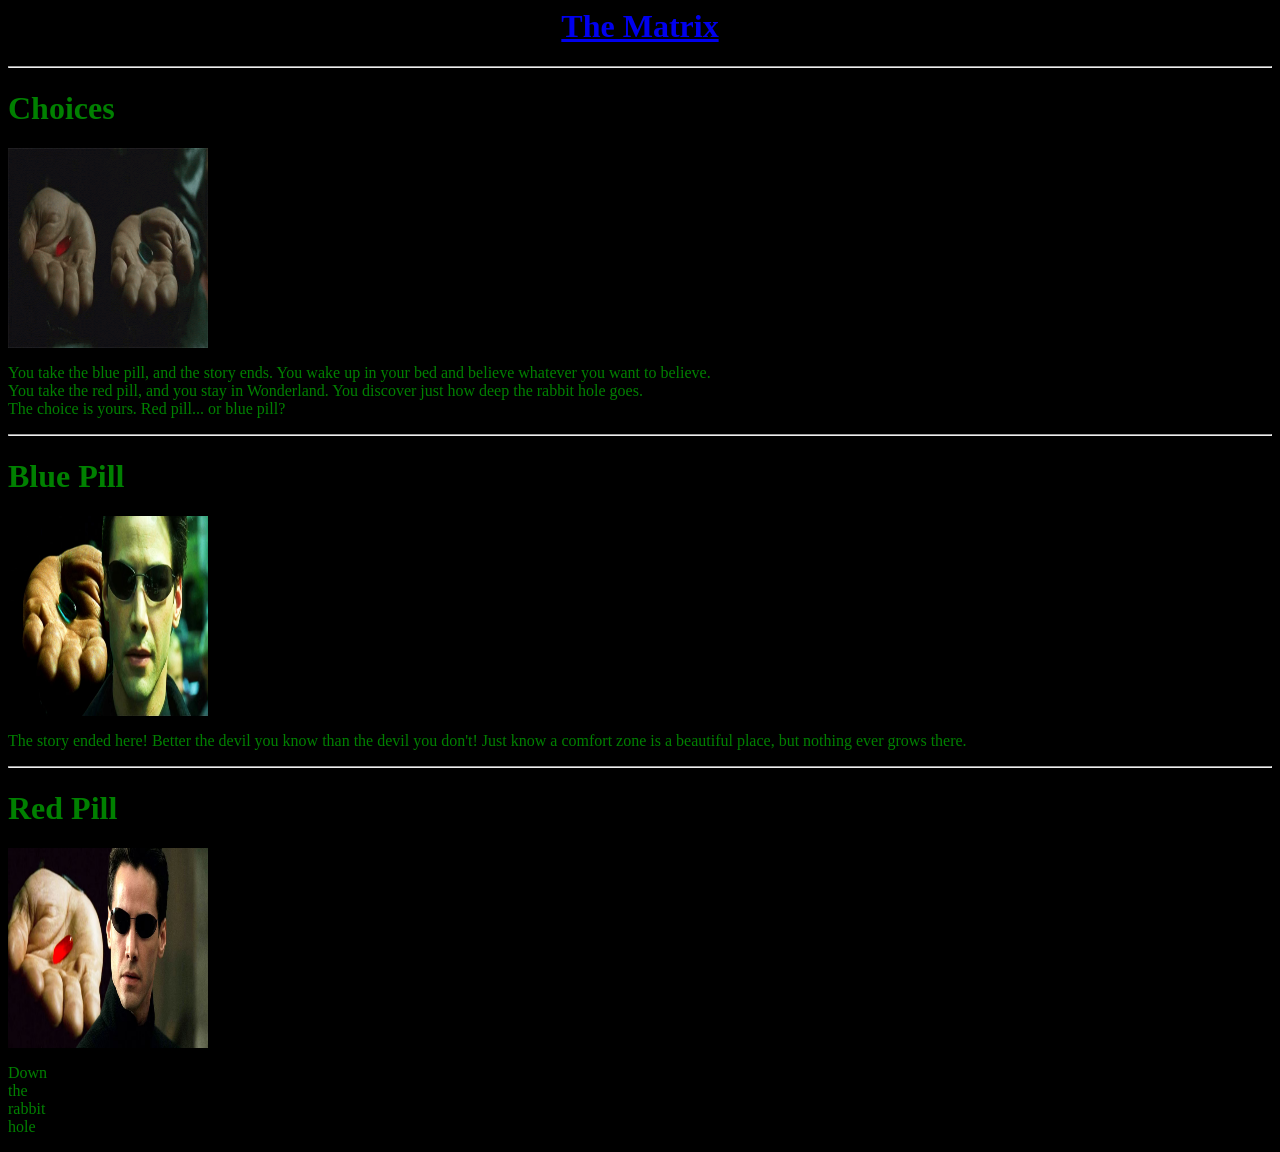
<file: Assignments/01-first-webpage/index.html>
<html>

<head>
    <title>Chris Webpage</title>
</head>

<body style="color: green;background-color: black;">
    <p>
        <a href="https://en.wikipedia.org/wiki/The_Matrix" alt="Matrix">
            <h1 style="text-align: center;"> The Matrix</h1>
        </a>
    </p>
    <hr>
    <p>

    <h1> Choices</h1>
    <a href="https://youtu.be/6rrPP-QOF3k?si=UFrdjCpov6RoKlyi&t=193">
        <img src="BORR.gif" alt="Matrix" width="200" height="200">
    </a>
    <p>
        You take the blue pill, and the story ends. You wake up in your bed and believe whatever you want to believe.
        <br>
        You take the red pill, and you stay in Wonderland. You discover just how deep the rabbit hole goes.<br>
        The choice is yours. Red pill... or blue pill?
    </p>
    </p>
    <hr>
    <p>
    <h1>Blue Pill</h1>
    <a href="OwnWork.html">
        <img src="bluepill.avif" alt="Blue Pill" width="200" height="200">
    </a>
    </p>
    <p>
        The story ended here! Better the devil you know than the devil you don't! Just know a comfort zone is a
        beautiful place, but nothing ever grows there.
    </p>
    <hr>
    <p>
    <h1>Red Pill</h1>
    <a href="https://youtu.be/O5b0ZxUWNf0?si=Mq6EEaNBkDIM4DJA&t=50">
        <img src="Redpill.avif" alt="Red Pill" width="200" height="200">
    </a>
    </p>
    <p>
        Down <br>
        the <br>
        rabbit <br>
        hole <br>
    </p>
</body>

</html>
</file>
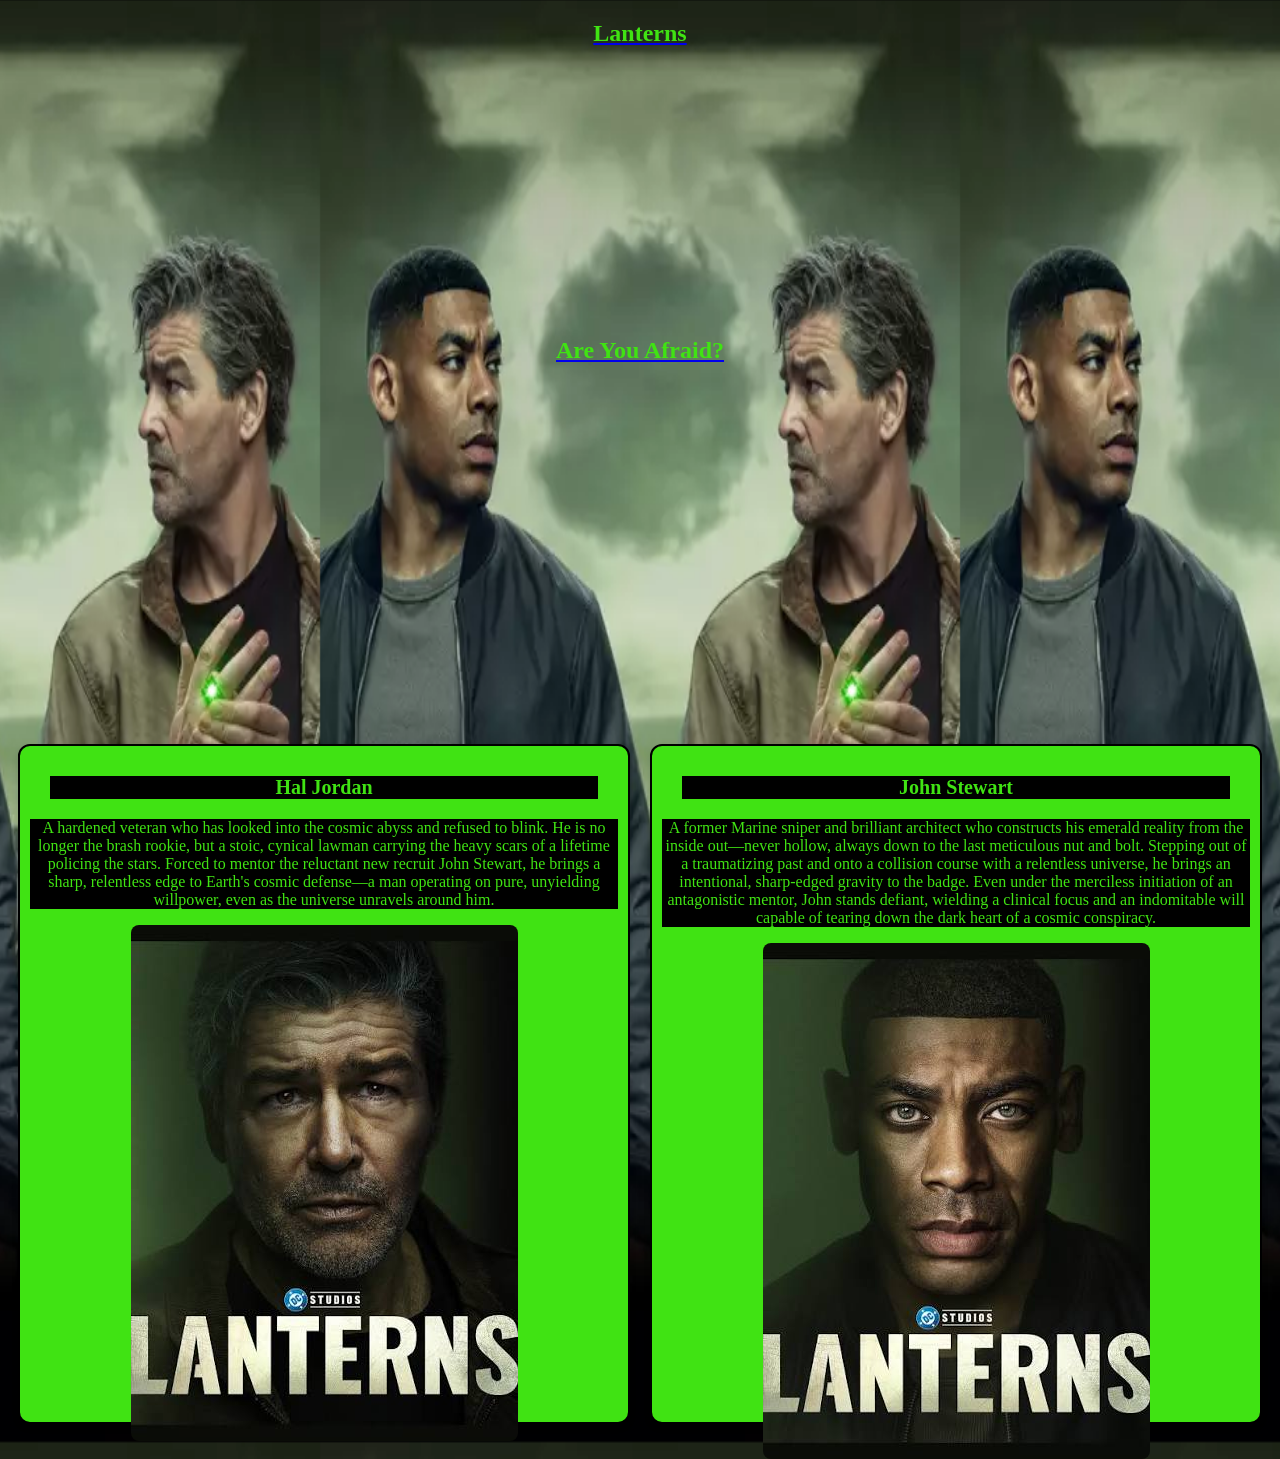
<file: assignments/02-css-basics/index.html>
<html>

<head>
    <title> Lanterns </title>
    <link rel="stylesheet" href="styles.css">
</head>

<body>
    <a href="https://en.wikipedia.org/wiki/Lanterns_(TV_series)">
        <h1>Lanterns</h1>
    </a>
    <div id="breakers"> </div>
    <a
        href="https://www.tiktok.com/@mfgoon32/video/7678387656018890014?is_from_webapp=1&sender_device=pc&web_id=7686690545388832270">
        <h1>Are You Afraid?</h1>
    </a>
    <div id="breakers2"> </div>
    <div id="changediv">
        <div class="junior">
            <h1 id="hal">Hal Jordan</h1>
            <p class="description">
                A hardened veteran who has looked into the cosmic abyss and refused to blink. He is no longer the brash
                rookie, but a stoic, cynical lawman carrying the heavy scars of a lifetime policing the stars. Forced to
                mentor the reluctant new recruit John Stewart, he brings a sharp, relentless edge to Earth's cosmic
                defense—a man operating on pure, unyielding willpower, even as the universe unravels around him.
            </p>
            <img src="hal.jpeg" alt="Hal" class="portrait">
        </div>
        <div class="junior">
            <h1 id="john">John Stewart</h1>
            <p class="description">
                A former Marine sniper and brilliant architect who constructs his emerald reality from the inside
                out—never hollow, always down to the last meticulous nut and bolt. Stepping out of a traumatizing past
                and onto a collision course with a relentless universe, he brings an intentional, sharp-edged gravity to
                the badge. Even under the merciless initiation of an antagonistic mentor, John stands defiant, wielding
                a clinical focus and an indomitable will capable of tearing down the dark heart of a cosmic conspiracy.

            </p>
            <img src="john.jpeg" alt="John" class="portrait">

        </div>
    </div>
</body>
</file>
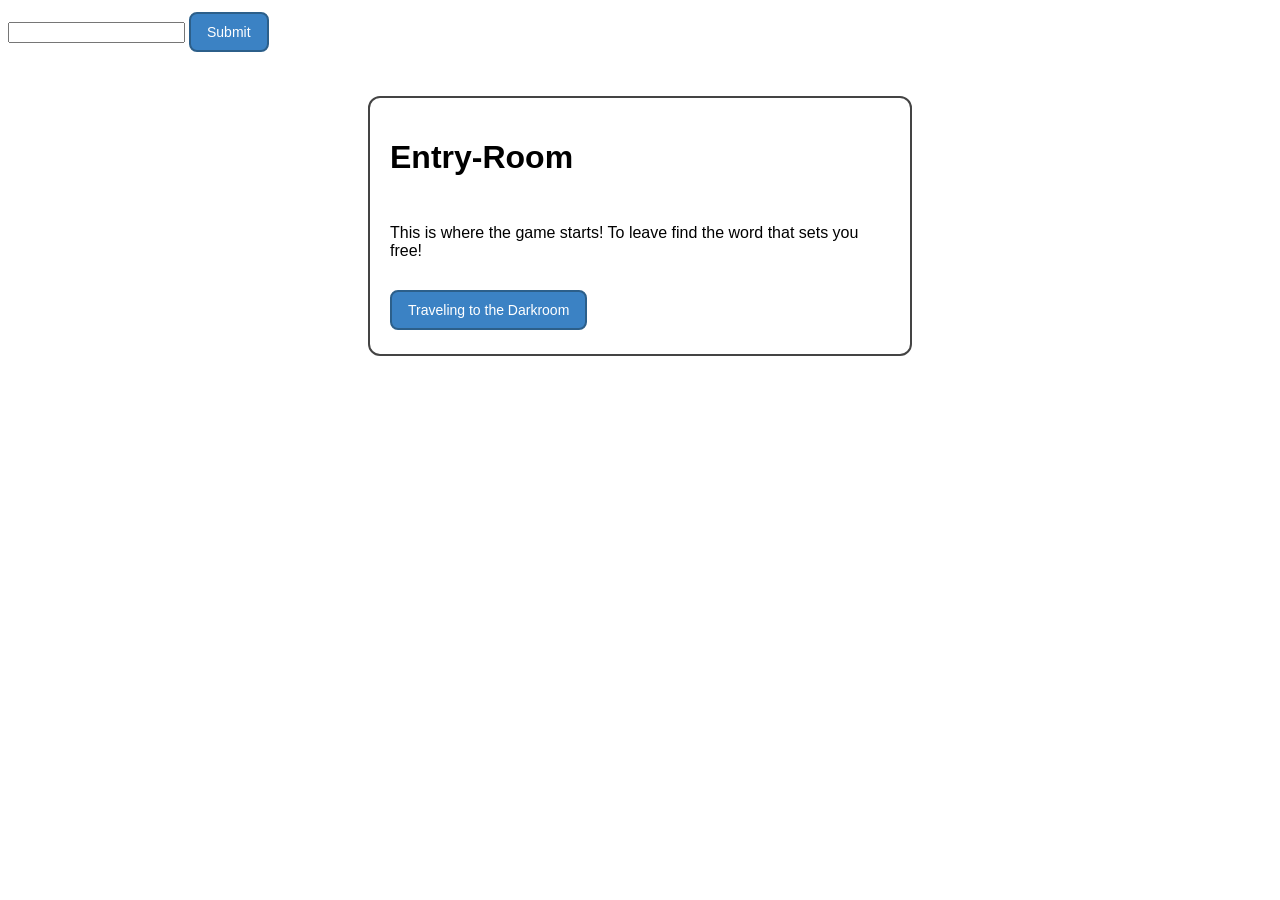
<file: assignments/03-adventure-game/index.html>
<html>

<head>
    <title></title>
     <link rel="stylesheet" href="style.css">
</head>

<body>
    <input id="inputElement" type="text">
    <button id="passwordButton">Submit</button>
    <div id="resultDiv"></div>
    <div id="roomRoot"></div>
    <script src="script.js"></script>
</body>

</html>
</file>
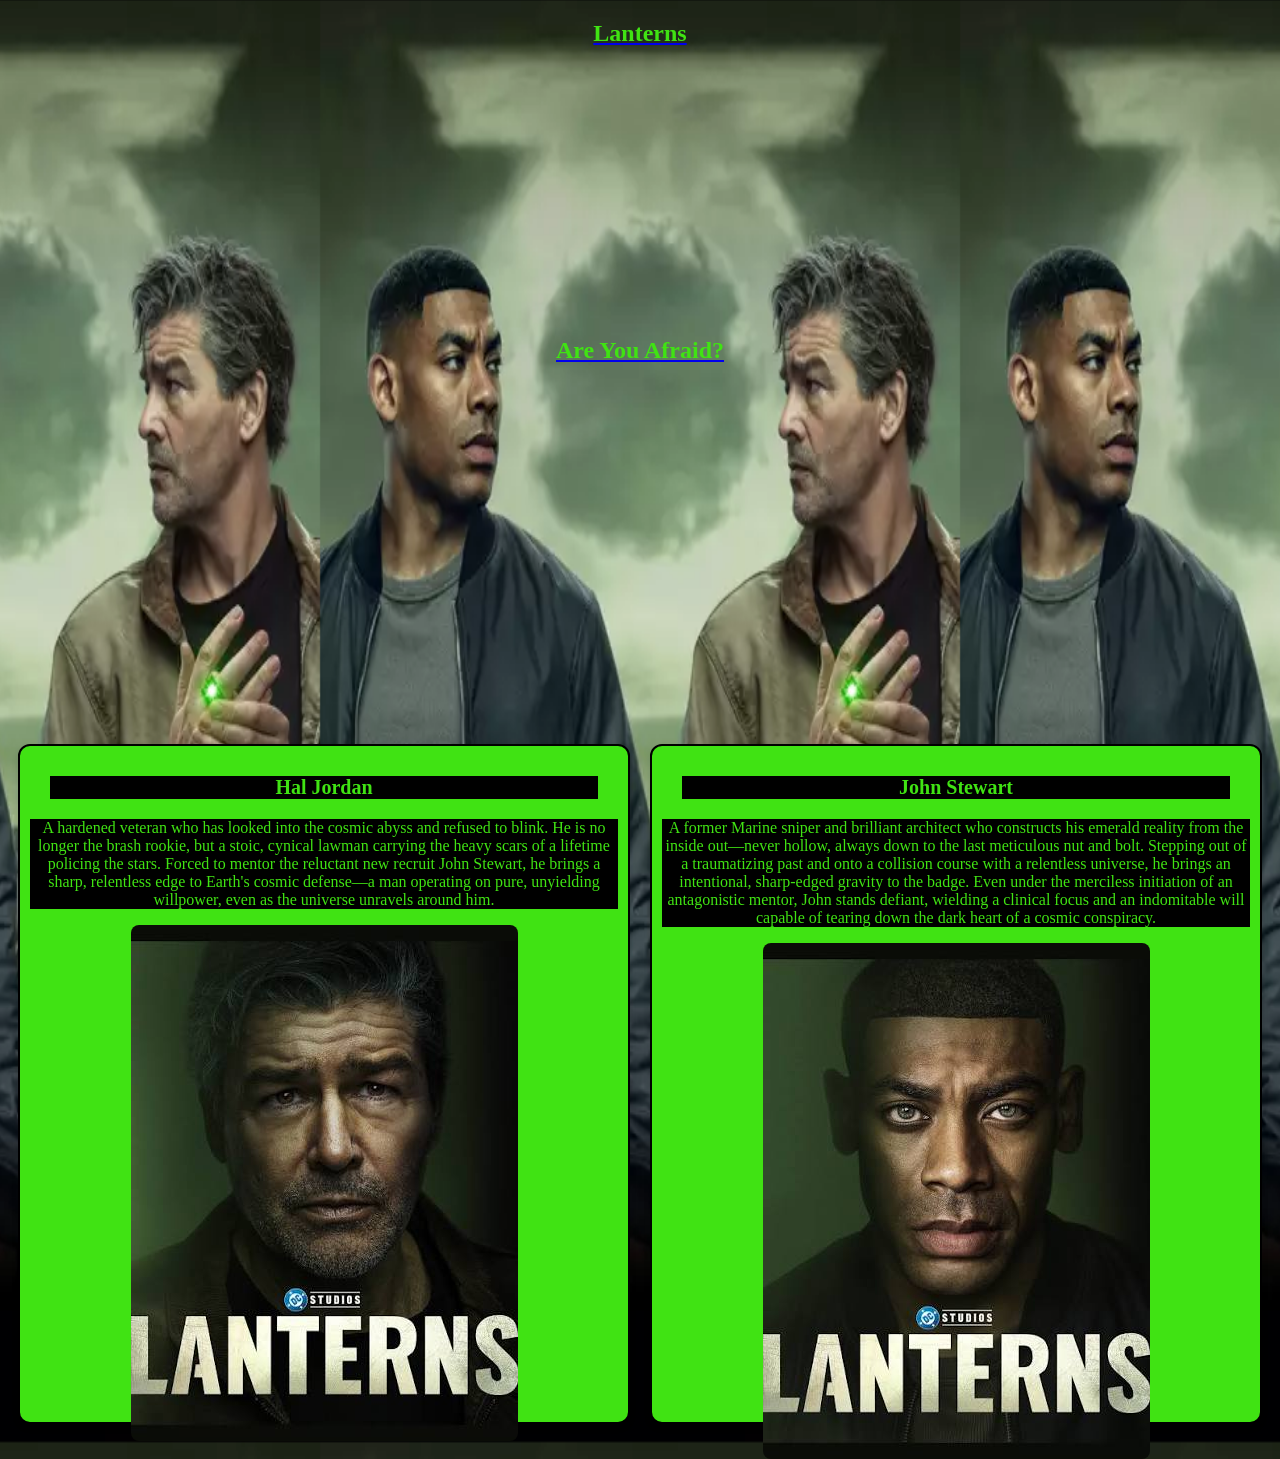
<file: assignments/02-css-basics/02-css-basics/index.html>
<html>

<head>
    <title> Lanterns </title>
    <link rel="stylesheet" href="styles.css">
</head>

<body>
    <a href="https://en.wikipedia.org/wiki/Lanterns_(TV_series)">
        <h1>Lanterns</h1>
    </a>
    <div id="breakers"> </div>
    <a
        href="https://www.tiktok.com/@mfgoon32/video/7678387656018890014?is_from_webapp=1&sender_device=pc&web_id=7686690545388832270">
        <h1>Are You Afraid?</h1>
    </a>
    <div id="breakers2"> </div>
    <div id="changediv">
        <div class="junior">
            <h1 id="hal">Hal Jordan</h1>
            <p class="description">
                A hardened veteran who has looked into the cosmic abyss and refused to blink. He is no longer the brash
                rookie, but a stoic, cynical lawman carrying the heavy scars of a lifetime policing the stars. Forced to
                mentor the reluctant new recruit John Stewart, he brings a sharp, relentless edge to Earth's cosmic
                defense—a man operating on pure, unyielding willpower, even as the universe unravels around him.
            </p>
            <img src="hal.jpeg" alt="Hal" class="portrait">
        </div>
        <div class="junior">
            <h1 id="john">John Stewart</h1>
            <p class="description">
                A former Marine sniper and brilliant architect who constructs his emerald reality from the inside
                out—never hollow, always down to the last meticulous nut and bolt. Stepping out of a traumatizing past
                and onto a collision course with a relentless universe, he brings an intentional, sharp-edged gravity to
                the badge. Even under the merciless initiation of an antagonistic mentor, John stands defiant, wielding
                a clinical focus and an indomitable will capable of tearing down the dark heart of a cosmic conspiracy.

            </p>
            <img src="john.jpeg" alt="John" class="portrait">

        </div>
    </div>
</body>

</html>
</file>
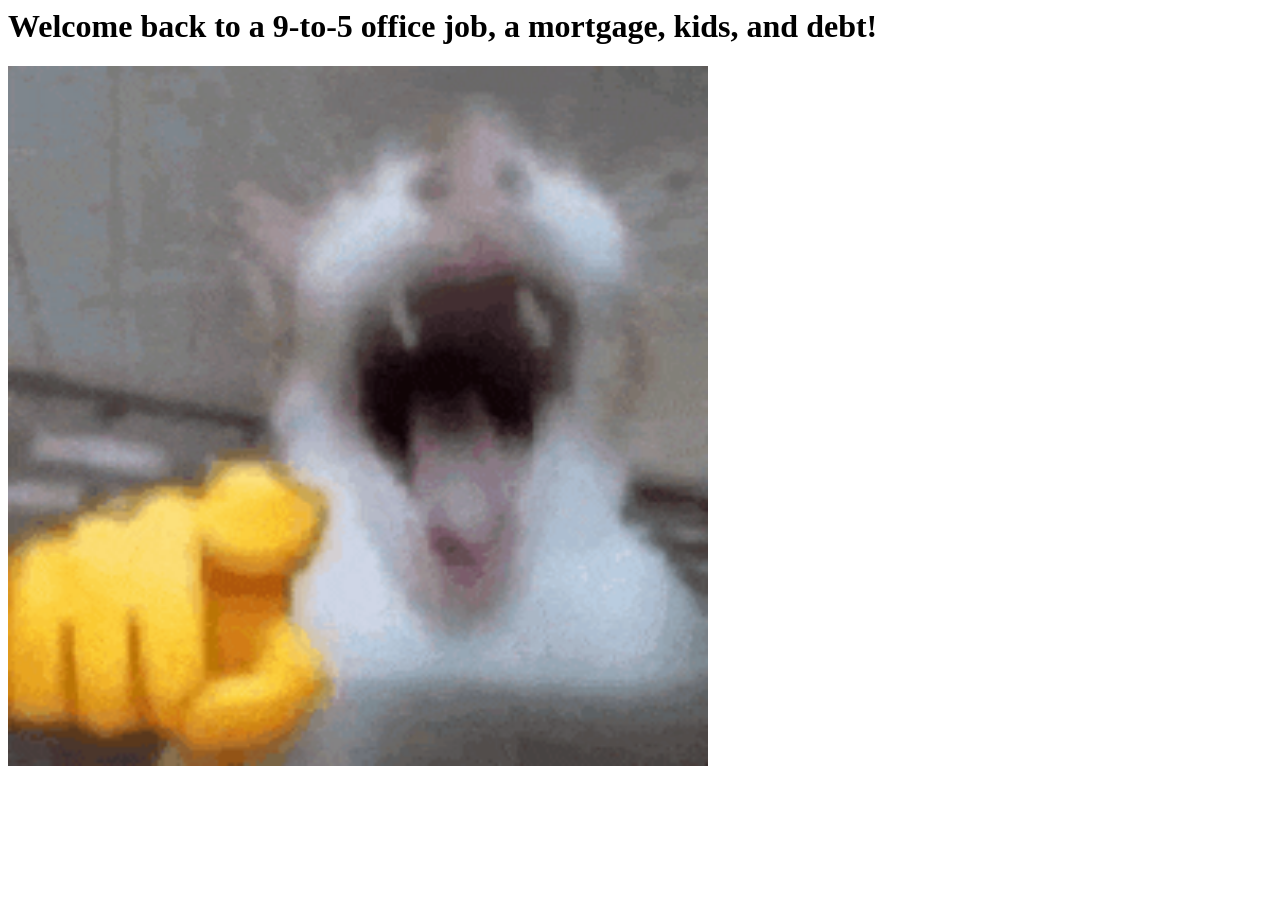
<file: Assignments/01-first-webpage/OwnWork.html>
<html>
    <head>
        <title>Blue Pill Wakeup</title>
    </head>
    <body>
        <h1>Welcome back to a 9-to-5 office job, a mortgage, kids, and debt!</h1>
        <h2></h2>
        <img src="lol.gif"  width="700" height="700">
    </body>
</html>
</file>
<file: assignments/02-css-basics/styles.css>
body {
    background-image: url(J&H.webp);
    /*background-size: cover;*/
    background-repeat: repeat;
    background-position: center;
    background-size: 50% 100%;
    background-color: black;
}

h1 {
    color: #40e313;
    font-family: "sans-serif", Bold;
    font-size: 24px;
    text-align: center;
    margin: 20px;
}

a:hover {
    color: #40e313;
    text-decoration: underline;
}

.description {
    color: #40e313;
    background-color: black;
    font-family: "Times New Roman", Bold;
    font-size: 16px;
}

#breakers {
    height: 250px;

}

#breakers2 {
    height: 350px;

}

#hal {
    color: #40e313;
    background-color: black;
    font-family: "Times New Roman", Bold;
    font-size: 20px;
    margin: 20px;
    text-align: center;
}

#john {
    color: #40e313;
    background-color: black;
    font-family: "Times New Roman", Bold;
    font-size: 20px;
    margin: 20px;
    text-align: center;
}

#changediv {
    display: flex;
    align-items: stretch;
    width: 100%;
    height: 700px;
}

.portrait {
    display: block;
    margin: 0 auto;
    max-width: 100%;
    border-radius: 8px;
}

.junior {
    flex: 100;
    background-color: #40e313;
    padding: 10px;
    box-shadow: 0 4px 6px rgba(0, 0, 0, 0.1);
    border: 2px solid black;
    margin: 10px;
    border-radius: 12px;
    text-align: center;

}
</file>
<file: assignments/03-adventure-game/style.css>
#roomRoot {
    display: flex;
    flex-direction: column;
    align-items: flex-start;
    gap: 10px;
    max-width: 500px;
    margin: 40px auto;
    padding: 20px;
    border: 2px solid #444;
    border-radius: 12px;
    font-family: sans-serif;
}

button {
    padding: 10px 16px;
    margin: 4px 0;
    border: 2px solid #2c5f8a;
    border-radius: 8px;
    background-color: #3b82c4;
    color: white;
    font-size: 14px;
    cursor: pointer;
}

button:hover {
    background-color: #2c5f8a;
    border-color: #1a3d5c;
}
</file>
<file: assignments/02-css-basics/02-css-basics/styles.css>
body{
    background-image: url(J&H.webp);
    /*background-size: cover;*/
    background-repeat: repeat;
    background-position: center;
    background-size: 50% 100%;
    background-color: black;
}
h1{
    color: #40e313;
    font-family: "sans-serif", Bold;
    font-size: 24px;
    text-align: center;
    margin: 20px;
}
a:hover{
    color: #40e313;
    text-decoration: underline;
}
.description{
    color: #40e313;
    background-color: black;
    font-family: "Times New Roman", Bold;
    font-size: 16px;
}
#breakers{
       height: 250px;

}
#breakers2{
       height: 350px;

}
#hal{
    color: #40e313;
    background-color: black;
    font-family: "Times New Roman", Bold;
    font-size: 20px;
    margin: 20px;
    text-align: center;
}
#john{
    color: #40e313;
    background-color: black;
    font-family: "Times New Roman", Bold;
    font-size: 20px;
    margin: 20px;
    text-align: center;
}
#changediv{
    display: flex;
    align-items: stretch;
    width: 100%;
    height: 700px;
}
.portrait{
    display: block;
    margin: 0 auto;
    max-width: 100%;
    border-radius: 8px;
}
.junior{
    flex: 100;
    background-color:  #40e313;
    padding: 10px;
    box-shadow: 0 4px 6px rgba(0, 0,0, 0.1); 
    border: 2px solid black; 
    margin: 10px;   
    border-radius: 12px;       
    text-align: center;

}
</file>
